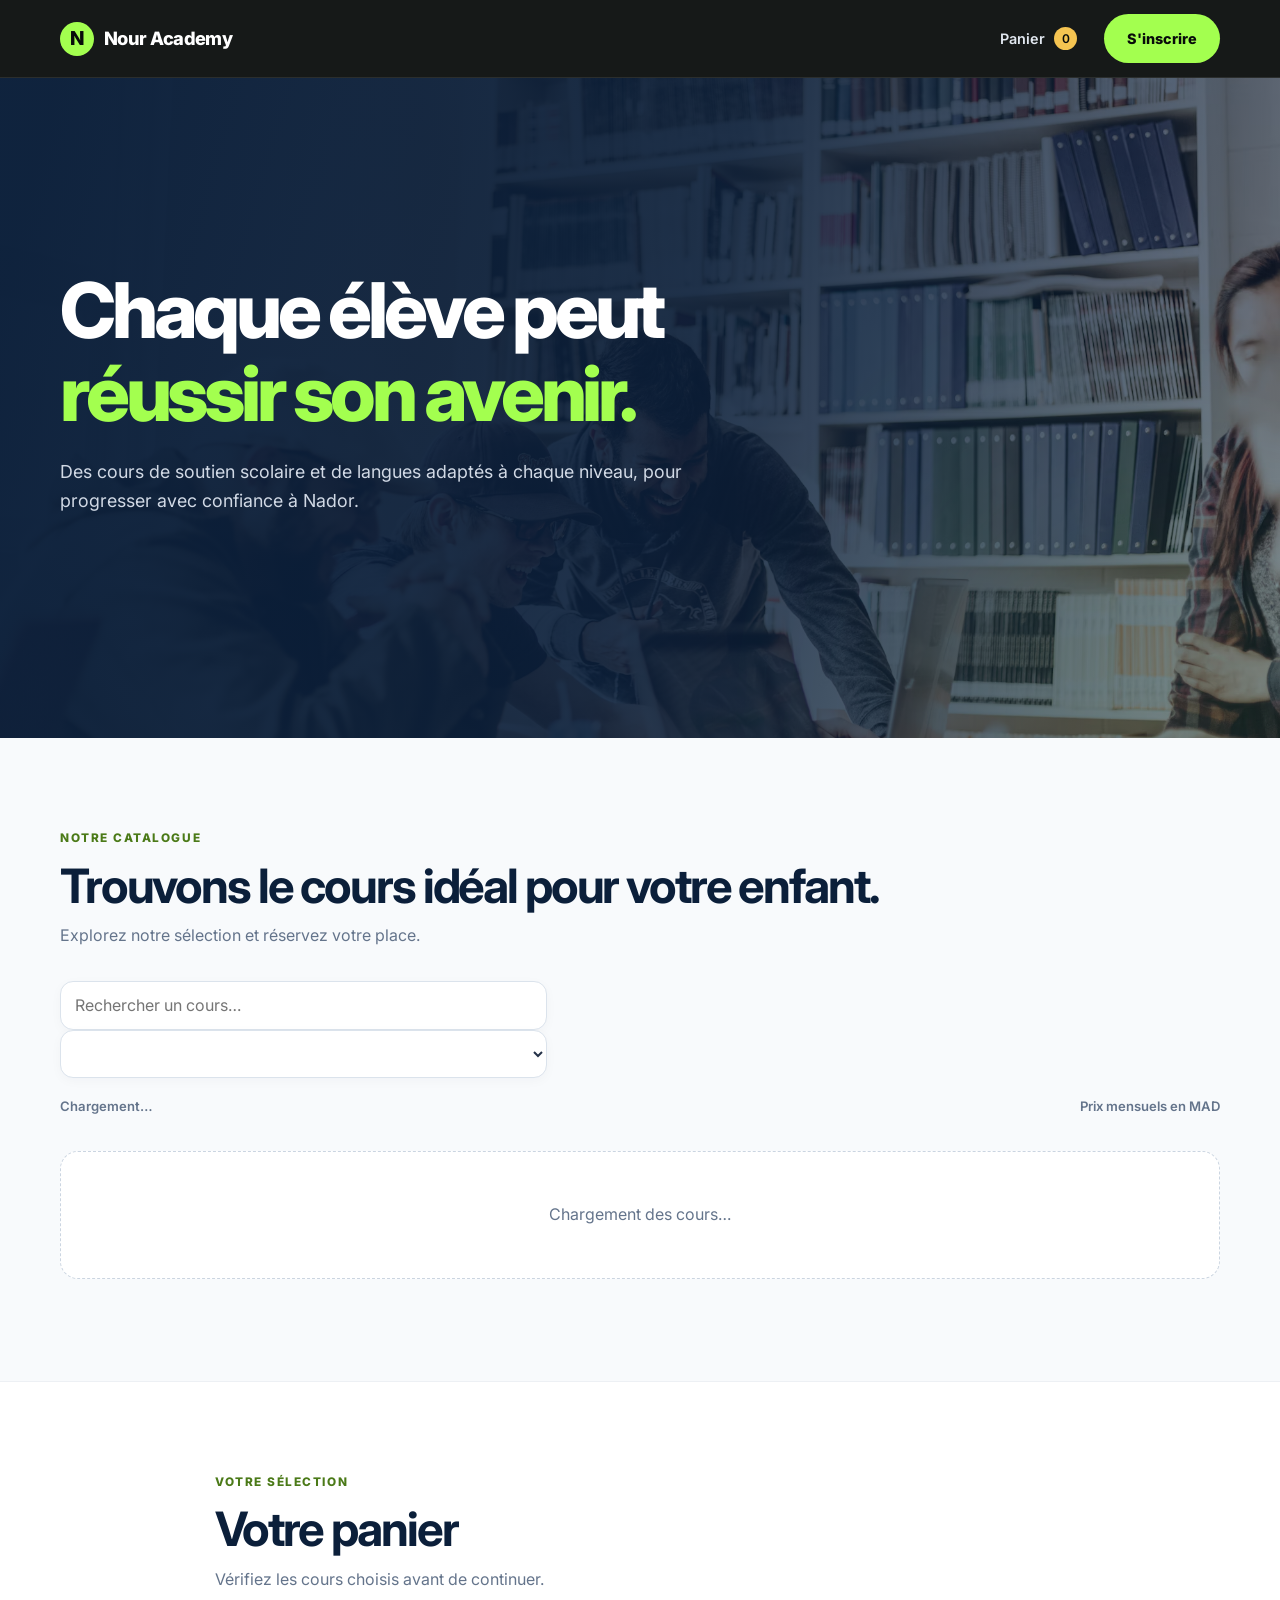
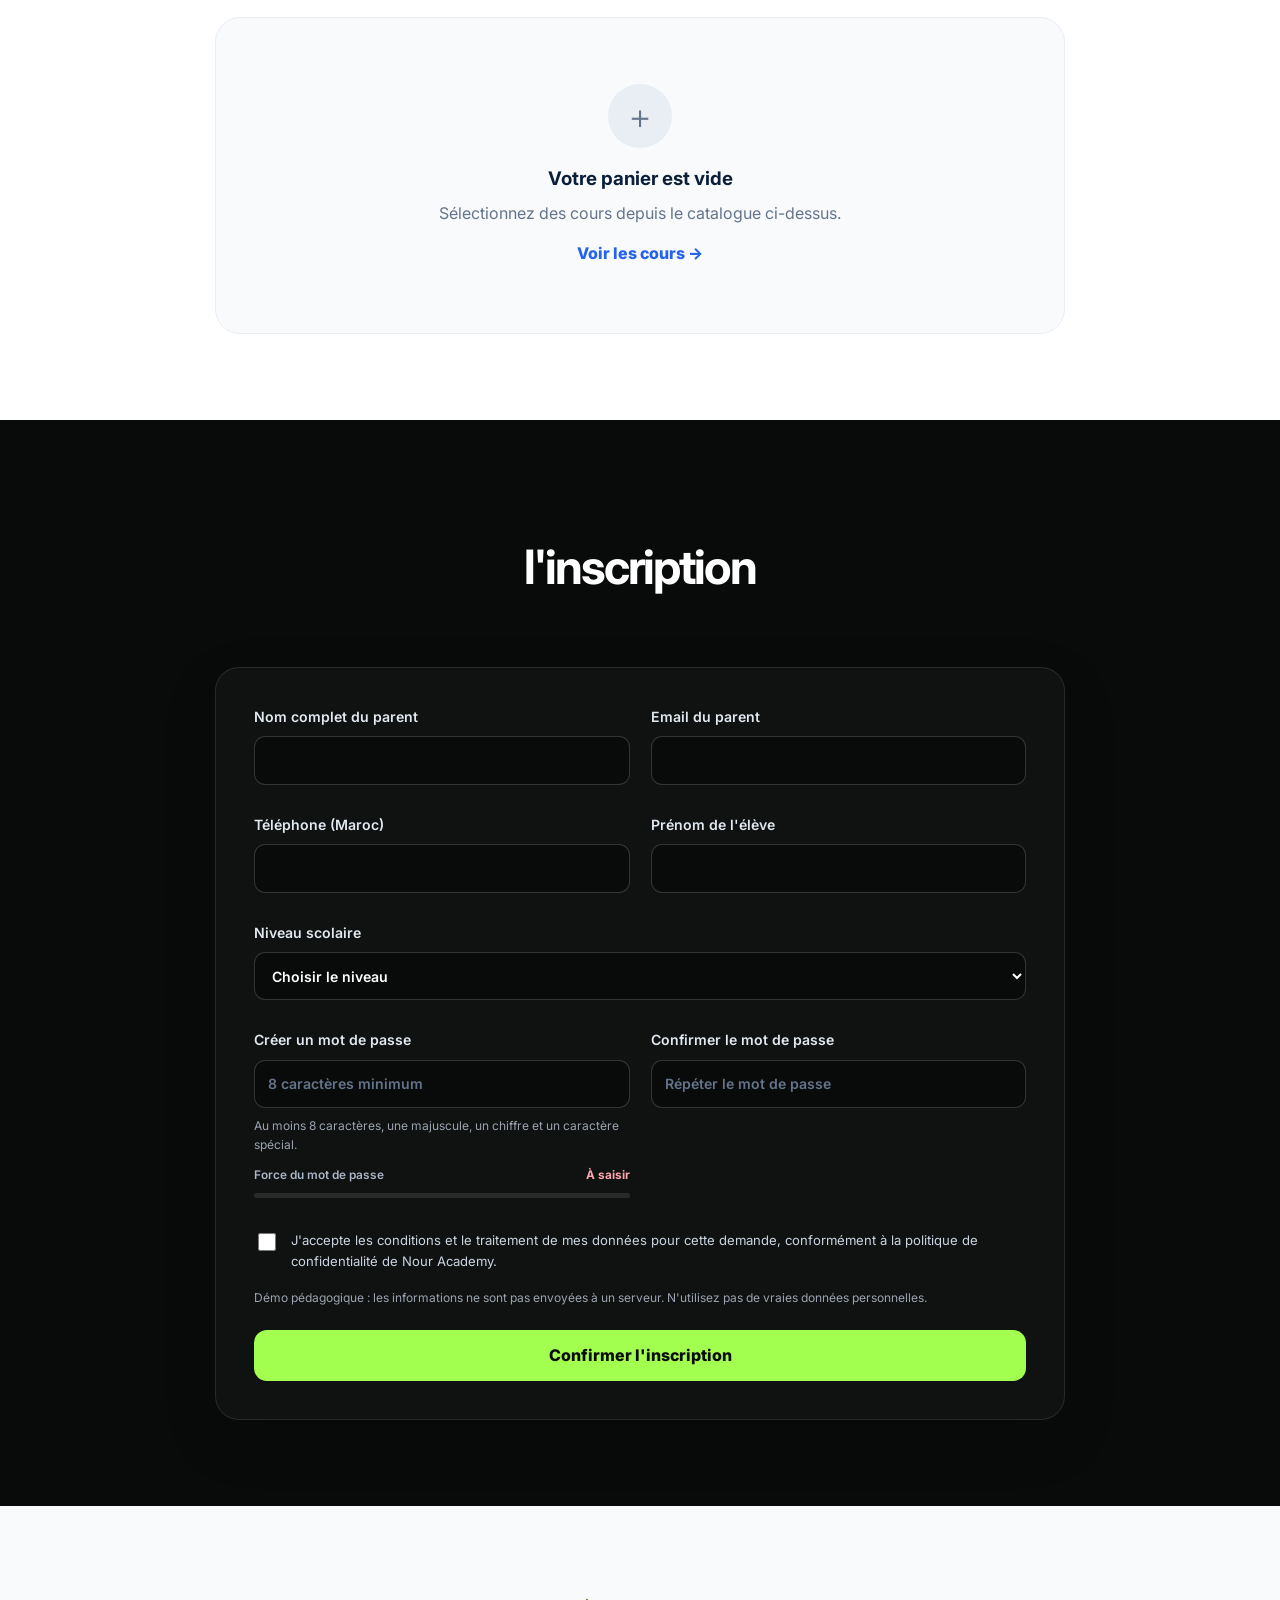
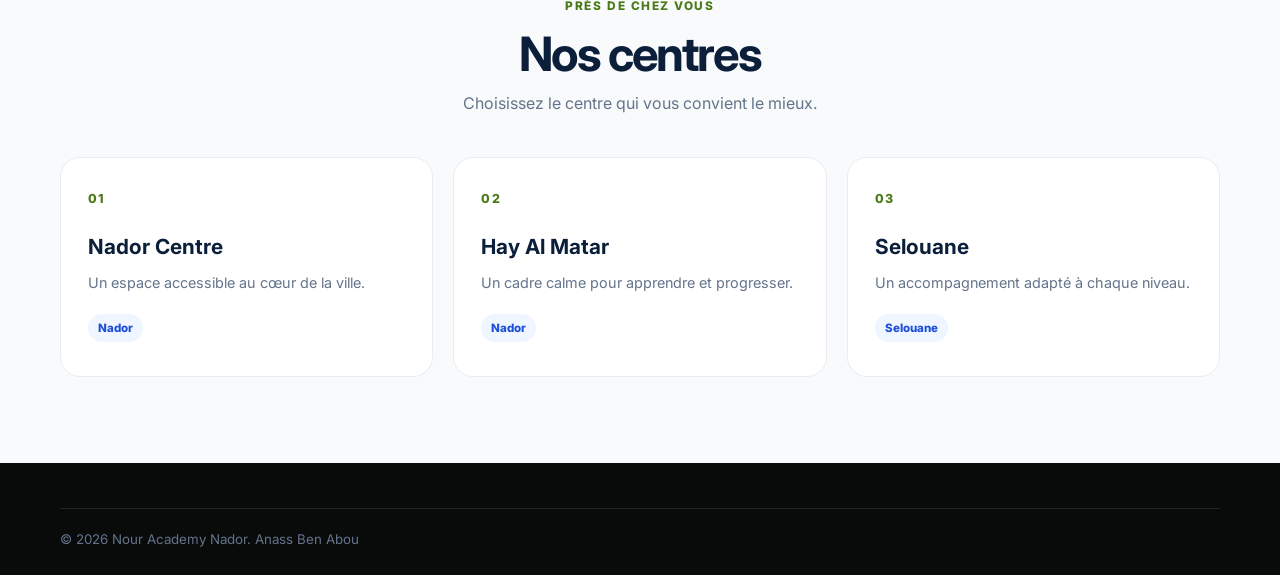
<file: index.html>
<!doctype html>
<html lang="fr">

<head>
    <meta charset="utf-8">
    <meta name="viewport" content="width=device-width,initial-scale=1">
    <meta name="description" content="Catalogue de cours de soutien scolaire et de langues à Nador.">
    <title>Nour Academy — Accueil</title>
    <link rel="preconnect" href="https://fonts.googleapis.com">
    <link rel="preconnect" href="https://fonts.gstatic.com" crossorigin>
    <link href="https://fonts.googleapis.com/css2?family=Inter:wght@400;500;600;700;800&display=swap" rel="stylesheet">
    <link rel="stylesheet" href="./css/style.css">
    <script src="./js/app.js" defer></script>
</head>

<body>
    <header class="site-header">
        <nav class="nav container" aria-label="Navigation principale">
            <a class="brand" href="#accueil" aria-label="Nour Academy, accueil"><span
                    class="brand-mark">N</span><span>Nour Academy</span></a>
            <button id="menuToggle" class="menu-toggle" aria-expanded="false" aria-controls="navLinks"
                aria-label="Ouvrir le menu">☰</button>
            <div id="navLinks" class="nav-links"><a href="#panier" class="cart-link">Panier <span
                        id="cartCount">0</span></a><a class="button button-neon nav-cta"
                    href="#inscription">S'inscrire</a></div>
        </nav>
    </header>
    <main>
        <section id="accueil" class="hero">
            <div class="hero-shade"></div>
            <div class="container hero-content"></span>
                <h1>Chaque élève peut<br><span>réussir son avenir.</span></h1>
                <p>Des cours de soutien scolaire et de langues adaptés à chaque niveau, pour progresser avec confiance à
                    Nador.</p>
                <div class="hero-actions"></a><a </a></div>

            </div>
        </section>
        <section id="catalogue" class="section section-light">
            <div class="container">
                <div class="section-heading">
                    <div><span class="section-kicker">Notre catalogue</span>
                        <h2>Trouvons le cours idéal pour votre enfant.</h2>
                        <p>Explorez notre sélection et réservez votre place.</p>
                    </div>
                </div>
                <div class="filters"><label class="search-field"><span class="sr-only">Rechercher un cours</span><input
                            id="filterSearch" type="search" placeholder="Rechercher un cours…"><span
                            class="sr-only"></span><select id="filterSubject">

                        </select></label></div>
                <div class="results-line"><span id="resultsCount">Chargement…</span><span>Prix mensuels en MAD</span>
                </div>
                <div id="courseGrid" class="course-grid" aria-live="polite">
                    <p class="loading">Chargement des cours…</p>
                </div>
            </div>
        </section>
        <section id="panier" class="section cart-section">
            <div class="container narrow">
                <div class="section-heading compact">
                    <div><span class="section-kicker">Votre sélection</span>
                        <h2>Votre panier</h2>
                        <p>Vérifiez les cours choisis avant de continuer.</p>
                    </div>
                </div>
                <div class="cart-panel">
                    <div id="cartEmptyState" class="empty-state">
                        <div class="empty-icon">＋</div>
                        <h3>Votre panier est vide</h3>
                        <p>Sélectionnez des cours depuis le catalogue ci-dessus.</p><a class="text-link"
                            href="#catalogue">Voir les cours →</a>
                    </div>
                    <div id="cartContent" hidden>
                        <div id="cartItems" class="cart-items"></div>
                        <div class="cart-total"><span>Total mensuel estimé</span><strong><span id="cartTotal">0</span>
                                MAD</strong></div><button id="continueRegistration"
                            class="button button-blue button-full">Continuer vers l'inscription <span>→</span></button>
                    </div>
                </div>
            </div>
        </section>
        <section id="inscription" class="section registration-section">
            <div class="container narrow">
                <div class="section-heading centered"><span class="section-kicker"></span>
                    <h2>l'inscription</h2>
                </div>
                <div class="stepper">
                </div>
                <form id="regForm" novalidate>
                    <div class="form-grid">
                        <!-- معلومات الأب والتلميذ -->
                        <label>Nom complet du parent
                            <input id="parentName" name="parentName" autocomplete="name" required placeholder="">
                            <small class="field-error" id="parentNameError"></small>
                        </label>

                        <label>Email du parent
                            <input id="parentEmail" name="parentEmail" type="email" autocomplete="email" required
                                placeholder="">
                            <small class="field-error" id="parentEmailError"></small>
                        </label>

                        <label>Téléphone (Maroc)
                            <input id="parentPhone" name="parentPhone" type="tel" autocomplete="tel" required
                                placeholder="">
                            <small class="field-error" id="parentPhoneError"></small>
                        </label>

                        <label>Prénom de l'élève
                            <input id="studentName" name="studentName" required placeholder="">
                            <small class="field-error" id="studentNameError"></small>
                        </label>

                        <label class="full-field">Niveau scolaire
                            <select id="studentLevel" name="studentLevel" required>
                                <option value="">Choisir le niveau</option>
                                <option>3e année collège</option>
                                <option>Tronc commun</option>
                                <option>1re Bac</option>
                                <option>2e Bac</option>
                                <option>Débutant</option>
                                <option>Intermédiaire</option>
                            </select>
                            <small class="field-error" id="studentLevelError"></small>
                        </label>

                        <!-- كلمة السر -->
                        <label>Créer un mot de passe
                            <input id="pwd" name="password" type="password" autocomplete="new-password" required
                                placeholder="8 caractères minimum">
                            <small class="field-hint">Au moins 8 caractères, une majuscule, un chiffre et un caractère
                                spécial.</small>
                            <div class="strength-row">
                                <span>Force du mot de passe</span>
                                <strong id="pwdText">À saisir</strong>
                            </div>
                            <div class="strength-track"><span id="pwdBar"></span></div>
                            <small class="field-error" id="pwdError"></small>
                        </label>

                        <label>Confirmer le mot de passe
                            <input id="pwdConfirm" name="passwordConfirm" type="password" autocomplete="new-password"
                                required placeholder="Répéter le mot de passe">
                            <small class="field-error" id="pwdConfirmError"></small>
                        </label>
                    </div>

                    <!-- الموافقة والزر المباشر -->
                    <label class="consent-row">
                        <input id="consent" type="checkbox" required>
                        <span>J'accepte les conditions et le traitement de mes données pour cette demande, conformément
                            à la politique de confidentialité de Nour Academy.</span>
                    </label>
                    <small class="field-error" id="consentError"></small>

                    <p class="privacy-note">Démo pédagogique : les informations ne sont pas envoyées à un serveur.
                        N'utilisez pas de vraies données personnelles.</p>

                    <div class="form-actions">
                        <button type="submit" id="submitForm" class="button button-neon button-full">Confirmer
                            l'inscription</button>
                    </div>
                </form>
            </div>
        </section>
        <section id="centres" class="section section-light">
            <div class="container">
                <div class="section-heading centered"><span class="section-kicker">Près de chez vous</span>
                    <h2>Nos centres</h2>
                    <p>Choisissez le centre qui vous convient le mieux.</p>
                </div>
                <div class="centre-grid">
                    <article class="centre-card"><span class="centre-number">01</span>
                        <h3>Nador Centre</h3>
                        <p>Un espace accessible au cœur de la ville.</p><span class="centre-tag">Nador</span>
                    </article>
                    <article class="centre-card"><span class="centre-number">02</span>
                        <h3>Hay Al Matar</h3>
                        <p>Un cadre calme pour apprendre et progresser.</p><span class="centre-tag">Nador</span>
                    </article>
                    <article class="centre-card"><span class="centre-number">03</span>
                        <h3>Selouane</h3>
                        <p>Un accompagnement adapté à chaque niveau.</p><span class="centre-tag">Selouane</span>
                    </article>
                </div>
            </div>
        </section>

    </main>
    <footer class="footer">
        <div class="container footer-inner"></a>
            <small>© 2026 Nour Academy Nador. Anass Ben Abou</small>
        </div>
    </footer>
    <div id="courseModal" class="modal" hidden role="dialog" aria-modal="true" aria-labelledby="courseModalTitle">
        <div class="modal-backdrop" data-close-modal></div>
        <div class="modal-card"><button class="modal-close" data-close-modal aria-label="Fermer">×</button><span
                class="section-kicker">Détail du cours</span>
            <h2 id="courseModalTitle"></h2>
            <p id="courseModalDescription"></p>
            <div id="courseModalMeta" class="modal-meta"></div><button id="courseModalAdd"
                class="button button-blue button-full">Ajouter au panier</button>
        </div>
    </div>
    <div id="successModal" class="modal" hidden role="dialog" aria-modal="true" aria-labelledby="successTitle">
        <div class="modal-backdrop" data-close-modal></div>
        <div class="modal-card success-card"><button class="modal-close" data-close-modal aria-label="Fermer">×</button>
            <div class="success-mark">✓</div>
            <h2 id="successTitle">Demande confirmée</h2>
            <p>Votre demande de démonstration a été préparée localement.</p>
            <div class="confirmation-details">
                <div><span>Référence</span><strong id="confirmationRef"></strong></div>
                <div><span>Élève</span><strong id="confirmationStudent"></strong></div>
                <div><span>Nombre de cours</span><strong id="confirmationCount"></strong></div>
                <div><span>Total mensuel</span><strong id="confirmationTotal"></strong></div>
            </div>
            <p class="privacy-note">Aucune donnée n'a été transmise ni sauvegardée sur un serveur.</p><button
                id="closeSuccess" class="button button-blue button-full">Fermer</button>
        </div>
    </div>
</body>

</html>
</file>
<file: css/style.css>
:root {
    --navy: #0B1F3A ;
    --blue: #2563EB ;
    --neon: #A3FF4F ;
    --yellow: #F5C451;
    --light: #F8FAFC;
    --dark: #080B0A;
    --muted: #41536c;
    --line: #e2e8f0;
    --radius: 22px;
    --shadow: 0 18px 50px rgba(11, 31, 58, .09)
}

* {
    box-sizing: border-box
}

html {
    scroll-behavior: smooth;
    scroll-padding-top: 90px
}

body {
    margin: 0;
    font-family: Inter, system-ui, -apple-system, BlinkMacSystemFont, "Segoe UI", sans-serif;
    color: var(--dark);
    background: var(--light);
    line-height: 1.6
}

body.modal-open {
    overflow: hidden
}

a {
    color: inherit;
    text-decoration: none
}

button,
input,
select {
    font: inherit
}

button,
a,
input,
select {
    -webkit-tap-highlight-color: transparent
}

button {
    cursor: pointer
}

button:focus-visible,
a:focus-visible,
input:focus-visible,
select:focus-visible {
    outline: 3px solid rgba(37, 99, 235, .4);
    outline-offset: 3px
}

.container {
    width: min(1160px, calc(100% - 40px));
    margin-inline: auto
}

.narrow {
    width: min(850px, calc(100% - 40px))
}

.site-header {
    height: 78px;
    position: sticky;
    top: 0;
    z-index: 30;
    background: rgba(8, 11, 10, .94);
    backdrop-filter: blur(14px);
    border-bottom: 1px solid rgba(255, 255, 255, .09);
    color: #fff
}

.nav {
    height: 100%;
    display: flex;
    align-items: center;
    justify-content: space-between;
    gap: 24px
}

.brand {
    display: inline-flex;
    align-items: center;
    gap: 10px;
    font-weight: 800;
    font-size: 1.15rem;
    letter-spacing: -.03em;
    white-space: nowrap
}

.brand-mark {
    width: 34px ;
    height: 34px ;
    border-radius: 50% ;
    background: var(--neon) ;
    color: var(--dark) ;
    display: grid; 
    place-items: center ;
    font-size: 1.2rem
}

.nav-links {
    display: flex;
    align-items: center;
    gap: 27px;
    font-size: .9rem;
    font-weight: 600
}

.nav-links>a:not(.button) {
    color: #e2e8f0;
    transition: color .2s
}

.nav-links>a:not(.button):hover {
    color: var(--neon)
}

.cart-link {
    display: flex;
    gap: 9px;
    align-items: center
}

.cart-link span {
    min-width: 23px;
    height: 23px;
    padding: 0 6px;
    border-radius: 20px;
    display: grid;
    place-items: center;
    background: var(--yellow);
    color: var(--dark);
    font-size: .75rem
}

.menu-toggle {
    display: none;
    border: 1px solid #ffffff30;
    color: #fff;
    background: #ffffff12;
    border-radius: 10px;
    padding: 7px 11px;
    font-size: 1.2rem
}

.button {
    display: inline-flex;
    justify-content: center;
    align-items: center;
    gap: 10px;
    border: 0;
    border-radius: 999px;
    padding: 13px 23px;
    font-weight: 800;
    transition: transform .2s, background .2s, color .2s;
    min-height: 46px
}

.button:hover:not(:disabled) {
    transform: translateY(-2px)
}

.button-neon {
    background: var(--neon);
    color: var(--dark)
}

.button-neon:hover:not(:disabled) {
    background: var(--yellow)
}

.button-outline {
    color: white;
    border: 1px solid #ffffff55;
    background: #ffffff12
}

.button-outline:hover {
    background: #ffffff22
}

.button-blue {
    background: var(--blue);
    color: white;
    border-radius: 13px
}

.button-blue:hover:not(:disabled) {
    background: var(--navy)
}

.button-muted {
    background: #ffffff16;
    color: white;
    border: 1px solid #ffffff24;
    border-radius: 12px
}

.button-full {
    width: 100%;
    border-radius: 13px
}

.button:disabled {
    opacity: .45;
    cursor: not-allowed;
    transform: none
}

.hero {
    min-height: 660px;
    position: relative;
    isolation: isolate;
    overflow: hidden;
    color: white;
    background: var(--navy);
    display: flex;
    align-items: center
}

.hero:before {
    content: "";
    position: absolute;
    z-index: -2;
    inset: 0;
    background: linear-gradient(105deg, rgba(11, 31, 58, .98) 4%, rgba(11, 31, 58, .9) 52%, rgba(11, 31, 58, .45)), url('/data/imag/photo-1523240795612-9a054b0db644.avif') center/cover
}

.hero:after {
    content: "";
    position: absolute;
    z-index: -1;
    width: 380px;
    height: 380px;
    border-radius: 50%;
    right: -100px;
    bottom: -180px;
    background: var(--neon);
    filter: blur(140px);
    opacity: .16
}

.hero-content {
    padding-top: 64px;
    padding-bottom: 64px
}

.eyebrow,
.section-kicker {
    display: inline-block;
    text-transform: uppercase;
    letter-spacing: .13em;
    font-size: .74rem;
    font-weight: 800;
    color: #4b7a18
}

.eyebrow {
    color: var(--neon);
    border: 1px solid #a3ff4f66;
    background: #0b1f3a77;
    padding: 7px 13px;
    border-radius: 999px;
    margin-bottom: 25px
}

.hero h1 {
    font-size: clamp(2.7rem, 6vw, 5rem);
    line-height: 1.08;
    letter-spacing: -.055em;
    max-width: 780px;
    margin: 0 0 22px;
    font-weight: 800
}

.hero h1 span {
    color: var(--neon)
}

.hero-content>p {
    font-size: 1.12rem;
    max-width: 650px;
    color: #d1d9e5;
    margin: 0 0 30px
}

.hero-actions {
    display: flex;
    flex-wrap: wrap;
    gap: 13px
}

.hero-stats {
    display: flex;
    gap: 48px;
    margin-top: 58px
}

.hero-stats div {
    display: grid;
    gap: 2px
}

.hero-stats strong {
    font-size: 1.6rem;
    color: var(--neon)
}

.hero-stats span {
    font-size: .82rem;
    color: #cbd5e1
}

.section {
    padding: 86px 0
}

.section-light {
    background: var(--light)
}

.section-heading {
    display: flex;
    justify-content: space-between;
    align-items: end;
    gap: 28px;
    margin-bottom: 32px
}

.section-heading h2 {
    font-size: clamp(1.9rem, 3.7vw, 3rem);
    line-height: 1.17;
    letter-spacing: -.045em;
    color: var(--navy);
    margin: 8px 0 10px
}

.section-heading p {
    margin: 0;
    color: #64748b
}

.section-heading.compact {
    margin-bottom: 25px
}

.section-heading.centered {
    display: block;
    text-align: center;
    max-width: 700px;
    margin: 0 auto 40px
}

.section-heading.centered p {
    max-width: 570px;
    margin-inline: auto
}

.filters {
    display: grid;
    grid-template-columns: minmax(220px, 1.5fr) minmax(170px, 1fr) minmax(170px, 1fr);
    gap: 12px;
    margin: 30px 0 18px
}

.filters input,
.filters select {
    width: 100%;
    min-height: 48px;
    border: 1px solid #dbe3ec;
    background: white;
    color: #253248;
    border-radius: 13px;
    padding: 11px 14px;
    box-shadow: 0 3px 12px #0b1f3a08
}

.filters input:focus,
.filters select:focus {
    border-color: var(--blue);
    outline: 3px solid #2563eb1a
}

.results-line {
    display: flex;
    justify-content: space-between;
    gap: 12px;
    color: #64748b;
    font-size: .82rem;
    font-weight: 600;
    margin: 18px 0
}

.course-grid {
    display: grid;
    grid-template-columns: repeat(3, minmax(0, 1fr));
    gap: 22px
}

.course-card {
    background: #fff;
    border: 1px solid #e8edf3;
    border-radius: var(--radius);
    padding: 24px;
    box-shadow: 0 8px 25px #0b1f3a06;
    display: flex;
    flex-direction: column;
    min-width: 0;
    transition: transform .2s, box-shadow .2s
}

.course-card:hover {
    transform: translateY(-4px);
    box-shadow: var(--shadow)
}

.course-top {
    display: flex;
    justify-content: space-between;
    align-items: center;
    gap: 10px;
    margin-bottom: 18px
}

.course-icon {
    width: 44px;
    height: 44px;
    border-radius: 14px;
    background: #edf4ff;
    color: var(--blue);
    display: grid;
    place-items: center;
    font-size: 1.25rem;
    font-weight: 800
}

.seat-badge,
.level-badge {
    font-size: .72rem;
    font-weight: 800;
    padding: 5px 9px;
    border-radius: 999px;
    background: #eff6ff;
    color: #1d4ed8
}

.seat-badge.full {
    background: #fee2e2;
    color: #b91c1c
}

.course-card h3 {
    color: var(--navy);
    font-size: 1.2rem;
    line-height: 1.3;
    margin: 0 0 7px
}

.course-subject {
    font-size: .82rem;
    color: #64748b;
    margin: 0 0 15px
}

.course-description {
    font-size: .86rem;
    color: #64748b;
    margin: 0 0 18px;
    flex: 1
}

.course-meta {
    display: grid;
    gap: 9px;
    padding: 15px 0;
    border-top: 1px solid #edf0f4;
    border-bottom: 1px solid #edf0f4;
    font-size: .81rem;
    color: #475569
}

.course-meta span {
    display: flex;
    gap: 8px;
    align-items: center
}

.course-bottom {
    display: flex;
    justify-content: space-between;
    align-items: end;
    gap: 10px;
    padding: 17px 0 15px
}

.course-price {
    font-size: 1.45rem;
    font-weight: 800;
    letter-spacing: -.04em;
    color: var(--navy);
    white-space: nowrap
}

.course-price small {
    font-size: .72rem;
    font-weight: 600;
    letter-spacing: 0;
    color: #64748b
}

.course-actions {
    display: flex;
    gap: 9px
}

.small-button {
    border: 0;
    border-radius: 10px;
    padding: 10px 12px;
    font-size: .8rem;
    font-weight: 800
}

.details-button {
    background: #eef2f7;
    color: #334155
}

.add-button {
    background: var(--blue);
    color: white;
    flex: 1
}

.add-button:hover:not(:disabled) {
    background: var(--navy)
}

.add-button:disabled {
    background: #e2e8f0;
    color: #94a3b8;
    cursor: not-allowed
}

.no-results,
.loading {
    grid-column: 1/-1;
    text-align: center;
    padding: 50px 15px;
    color: #64748b;
    background: #fff;
    border: 1px dashed #cbd5e1;
    border-radius: 18px
}

.cart-section {
    background: white;
    border-top: 1px solid #edf0f4
}

.cart-panel {
    background: var(--light);
    border: 1px solid #e9eef4;
    border-radius: 25px;
    padding: clamp(20px, 4vw, 38px)
}

.empty-state {
    text-align: center;
    padding: 28px 10px
}

.empty-icon {
    width: 64px;
    height: 64px;
    display: grid;
    place-items: center;
    background: #e9eef4;
    color: #64748b;
    border-radius: 50%;
    font-size: 2rem;
    margin: 0 auto 16px
}

.empty-state h3 {
    margin: 0;
    color: var(--navy)
}

.empty-state p {
    color: #64748b;
    margin: 7px 0 14px
}

.text-link {
    color: var(--blue);
    font-weight: 800
}

.cart-items {
    display: grid;
    gap: 13px
}

.cart-item {
    display: flex;
    justify-content: space-between;
    align-items: center;
    gap: 15px;
    background: white;
    border: 1px solid #e5eaf0;
    padding: 16px;
    border-radius: 15px
}

.cart-item h3 {
    font-size: .97rem;
    color: var(--navy);
    margin: 0
}

.cart-item p {
    font-size: .8rem;
    color: #64748b;
    margin: 3px 0 0
}

.cart-item-price {
    font-weight: 800;
    white-space: nowrap
}

.remove-button {
    border: 0;
    background: #fee2e2;
    color: #b91c1c;
    border-radius: 9px;
    padding: 8px 11px;
    font-weight: 800;
    margin-left: 8px
}

.cart-total {
    display: flex;
    justify-content: space-between;
    align-items: center;
    gap: 15px;
    border-top: 1px solid #dce3eb;
    margin: 23px 0;
    padding-top: 22px;
    color: #475569
}

.cart-total strong {
    font-size: 1.7rem;
    color: var(--navy);
    white-space: nowrap
}

.registration-section {
    background: var(--dark);
    color: white
}

.registration-section .section-heading h2 {
    color: white
}

.registration-section .section-heading p {
    color: #aab5c5
}

.registration-section .section-kicker {
    color: var(--neon)
}

.stepper {
    position: relative;
    display: flex;
    justify-content: space-between;
    max-width: 420px;
    margin: 0 auto 32px
}

.step-track {
    position: absolute;
    left: 0;
    right: 0;
    top: 19px;
    height: 4px;
    background: #ffffff1a;
    border-radius: 5px
}

.step-track span {
    display: block;
    height: 100%;
    width: 50%;
    background: var(--neon);
    border-radius: 5px;
    transition: width .25s
}

.step {
    position: relative;
    display: flex;
    align-items: center;
    flex-direction: column;
    gap: 8px;
    color: #8490a0;
    font-size: .75rem;
    font-weight: 800;
    text-transform: uppercase;
    letter-spacing: .08em
}

.step b {
    width: 40px;
    height: 40px;
    border: 4px solid var(--dark);
    border-radius: 50%;
    display: grid;
    place-items: center;
    background: #334155;
    color: white;
    font-size: .9rem
}

.step.active {
    color: var(--neon)
}

.step.active b {
    background: var(--neon);
    color: var(--dark)
}

#regForm {
    padding: clamp(20px, 4vw, 38px);
    border: 1px solid #ffffff1a;
    background: #ffffff08;
    border-radius: 24px;
    box-shadow: 0 20px 55px #0002
}

.form-grid {
    display: grid;
    grid-template-columns: repeat(2, minmax(0, 1fr));
    gap: 21px
}

.form-grid label {
    display: flex;
    flex-direction: column;
    gap: 8px;
    font-size: .88rem;
    font-weight: 600;
    color: #e2e8f0;
    min-width: 0
}

.form-grid input,
.form-grid select {
    width: 100%;
    min-height: 48px;
    border: 1px solid #ffffff2b;
    border-radius: 11px;
    padding: 12px 13px;
    background: #080b0acc;
    color: white;
    outline: none
}

.form-grid input::placeholder {
    color: #64748b
}

.form-grid input:focus,
.form-grid select:focus {
    border-color: var(--neon);
    box-shadow: 0 0 0 3px #a3ff4f16
}

.form-grid select option {
    color: #111;
    background: white
}

.form-grid input.invalid,
.form-grid select.invalid {
    border-color: #fb7185
}

.full-field {
    grid-column: 1/-1
}

.field-error {
    display: block;
    min-height: 0;
    color: #fda4af;
    font-size: .75rem;
    font-weight: 500
}

.field-hint {
    font-size: .75rem;
    color: #9ca3af;
    font-weight: 400
}

.form-step>.button {
    margin-top: 28px
}

.strength-row {
    display: flex;
    justify-content: space-between;
    gap: 10px;
    font-size: .74rem;
    color: #aab5c5;
    margin-top: 4px
}

.strength-row strong {
    color: #fda4af
}

.strength-track {
    height: 5px;
    border-radius: 9px;
    background: #ffffff1a;
    overflow: hidden
}

.strength-track span {
    display: block;
    height: 100%;
    width: 0;
    background: #f87171;
    transition: width .2s, background .2s
}

.consent-row {
    display: flex;
    align-items: flex-start;
    gap: 12px;
    color: #cbd5e1;
    font-size: .82rem;
    line-height: 1.6;
    margin-top: 24px
}

.consent-row input {
    accent-color: var(--neon);
    width: 18px;
    height: 18px;
    flex: none;
    margin-top: 3px
}

.privacy-note {
    color: #9ca3af;
    font-size: .75rem;
    line-height: 1.6;
    margin: 16px 0
}

.form-actions {
    display: flex;
    gap: 12px;
    margin-top: 22px
}

.form-actions button {
    flex: 1
}

.centre-grid {
    display: grid;
    grid-template-columns: repeat(3, minmax(0, 1fr));
    gap: 20px
}

.centre-card {
    background: white;
    border: 1px solid #e7edf3;
    border-radius: 20px;
    padding: 27px;
    position: relative;
    overflow: hidden;
    min-height: 220px
}

.centre-number {
    font-size: .78rem;
    color: #4b7a18;
    font-weight: 800;
    letter-spacing: .12em
}

.centre-card h3 {
    font-size: 1.3rem;
    color: var(--navy);
    margin: 20px 0 7px
}

.centre-card p {
    color: #64748b;
    font-size: .9rem;
    margin: 0 0 20px
}

.centre-tag {
    display: inline-block;
    background: #eff6ff;
    color: #1d4ed8;
    padding: 5px 10px;
    border-radius: 99px;
    font-size: .72rem;
    font-weight: 800
}

.final-cta {
    padding: 76px 0;
    text-align: center;
    background: var(--neon);
    color: var(--dark)
}

.final-cta .section-kicker {
    color: #365314
}

.final-cta h2 {
    font-size: clamp(2rem, 4vw, 3.1rem);
    letter-spacing: -.05em;
    margin: 8px 0
}

.final-cta p {
    margin: 0 auto 25px;
    max-width: 580px;
    color: #334155
}

.final-cta .button {
    background: var(--dark);
    color: white
}

.footer {
    background: var(--dark);
    color: white;
    padding: 45px 0 25px
}

.footer-inner>p {
    max-width: 530px;
    color: #94a3b8;
    font-size: .9rem;
    margin: 16px 0
}

.footer-links {
    display: flex;
    flex-wrap: wrap;
    gap: 22px;
    margin: 20px 0 26px;
    font-size: .86rem;
    color: #cbd5e1
}

.footer-links a:hover {
    color: var(--neon)
}

.footer small {
    display: block;
    border-top: 1px solid #ffffff1a;
    padding-top: 20px;
    color: #64748b
}

.modal[hidden] {
    display: none
}

.modal {
    position: fixed;
    inset: 0;
    z-index: 100;
    display: grid;
    place-items: center;
    padding: 20px
}

.modal-backdrop {
    position: absolute;
    inset: 0;
    background: #020617c9;
    backdrop-filter: blur(5px)
}

.modal-card {
    position: relative;
    z-index: 1;
    background: white;
    border-radius: 24px;
    padding: clamp(24px, 4vw, 38px);
    width: min(100%, 490px);
    max-height: 90vh;
    overflow: auto;
    box-shadow: 0 30px 100px #0005;
    animation: modalIn .2s ease-out
}

.modal-card h2 {
    font-size: 1.8rem;
    line-height: 1.2;
    color: var(--navy);
    margin: 9px 0 13px;
    letter-spacing: -.04em
}

.modal-card>p {
    color: #64748b
}

.modal-close {
    position: absolute;
    right: 16px;
    top: 13px;
    border: 0;
    background: #eef2f7;
    color: #334155;
    border-radius: 50%;
    width: 36px;
    height: 36px;
    font-size: 1.5rem;
    line-height: 1
}

.modal-meta {
    display: grid;
    gap: 9px;
    background: var(--light);
    border-radius: 13px;
    padding: 15px;
    margin: 20px 0;
    color: #475569;
    font-size: .88rem
}

.success-card {
    text-align: center
}

.success-mark {
    margin: 0 auto 15px;
    width: 58px;
    height: 58px;
    border-radius: 50%;
    background: #dcfce7;
    color: #15803d;
    font-size: 2rem;
    font-weight: 800;
    display: grid;
    place-items: center
}

.confirmation-details {
    background: var(--light);
    border-radius: 15px;
    padding: 16px;
    text-align: left;
    margin: 22px 0
}

.confirmation-details div {
    display: flex;
    justify-content: space-between;
    gap: 15px;
    padding: 9px 0;
    border-bottom: 1px solid #e2e8f0;
    font-size: .83rem
}

.confirmation-details div:last-child {
    border-bottom: 0
}

.confirmation-details span {
    color: #64748b
}

.confirmation-details strong {
    text-align: right;
    color: var(--navy)
}

.sr-only {
    position: absolute;
    width: 1px;
    height: 1px;
    padding: 0;
    margin: -1px;
    overflow: hidden;
    clip: rect(0, 0, 0, 0);
    white-space: nowrap;
    border: 0
}

@keyframes modalIn {
    from {
        opacity: 0;
        transform: translateY(8px) scale(.98)
    }

    to {
        opacity: 1;
        transform: translateY(0) scale(1)
    }
}

@media(max-width:900px) {
    .nav-links {
        gap: 16px
    }

    .course-grid {
        grid-template-columns: repeat(2, minmax(0, 1fr))
    }

    .hero {
        min-height: 610px
    }

    .hero-stats {
        gap: 28px
    }
}

@media(max-width:680px) {

    .container,
    .narrow {
        width: min(100% - 30px, 560px)
    }

    .site-header {
        height: 68px
    }

    .menu-toggle {
        display: block
    }

    .nav-links {
        display: none;
        position: absolute;
        top: 68px;
        left: 0;
        right: 0;
        background: #080b0a;
        padding: 18px 22px 24px;
        flex-direction: column;
        align-items: stretch;
        gap: 17px;
        border-bottom: 1px solid #ffffff1a
    }

    .nav-links.open {
        display: flex
    }

    .nav-links .button {
        align-self: flex-start
    }

    .hero {
        min-height: 620px
    }

    .hero-content {
        padding-top: 55px;
        padding-bottom: 48px
    }

    .hero h1 {
        font-size: clamp(2.6rem, 12vw, 4rem)
    }

    .hero-content>p {
        font-size: 1rem
    }

    .hero-stats {
        gap: 20px;
        justify-content: space-between;
        margin-top: 45px
    }

    .hero-stats strong {
        font-size: 1.3rem
    }

    .hero-stats span {
        font-size: .7rem;
        max-width: 95px
    }

    .section {
        padding: 65px 0
    }

    .section-heading {
        display: block
    }

    .filters {
        grid-template-columns: 1fr
    }

    .course-grid {
        grid-template-columns: 1fr;
        gap: 15px
    }

    .course-card {
        padding: 20px
    }

    .centre-grid {
        grid-template-columns: 1fr
    }

    .centre-card {
        min-height: 0
    }

    .form-grid {
        grid-template-columns: 1fr
    }

    .full-field {
        grid-column: auto
    }

    .form-actions {
        flex-direction: column-reverse
    }

    .cart-item {
        align-items: flex-start;
        flex-wrap: wrap
    }

    .cart-item-actions {
        margin-left: auto
    }

    .cart-total {
        align-items: flex-start;
        flex-direction: column
    }

    .cart-total strong {
        font-size: 1.6rem
    }

    .final-cta {
        padding: 60px 0
    }

    .footer-links {
        gap: 15px
    }

    .modal {
        padding: 12px
    }

    .modal-card {
        border-radius: 20px
    }
}

@media(prefers-reduced-motion:reduce) {

    *,
    *::before,
    *::after {
        scroll-behavior: auto !important;
        animation-duration: .01ms !important;
        animation-iteration-count: 1 !important;
        transition-duration: .01ms !important
    }
}
</file>
